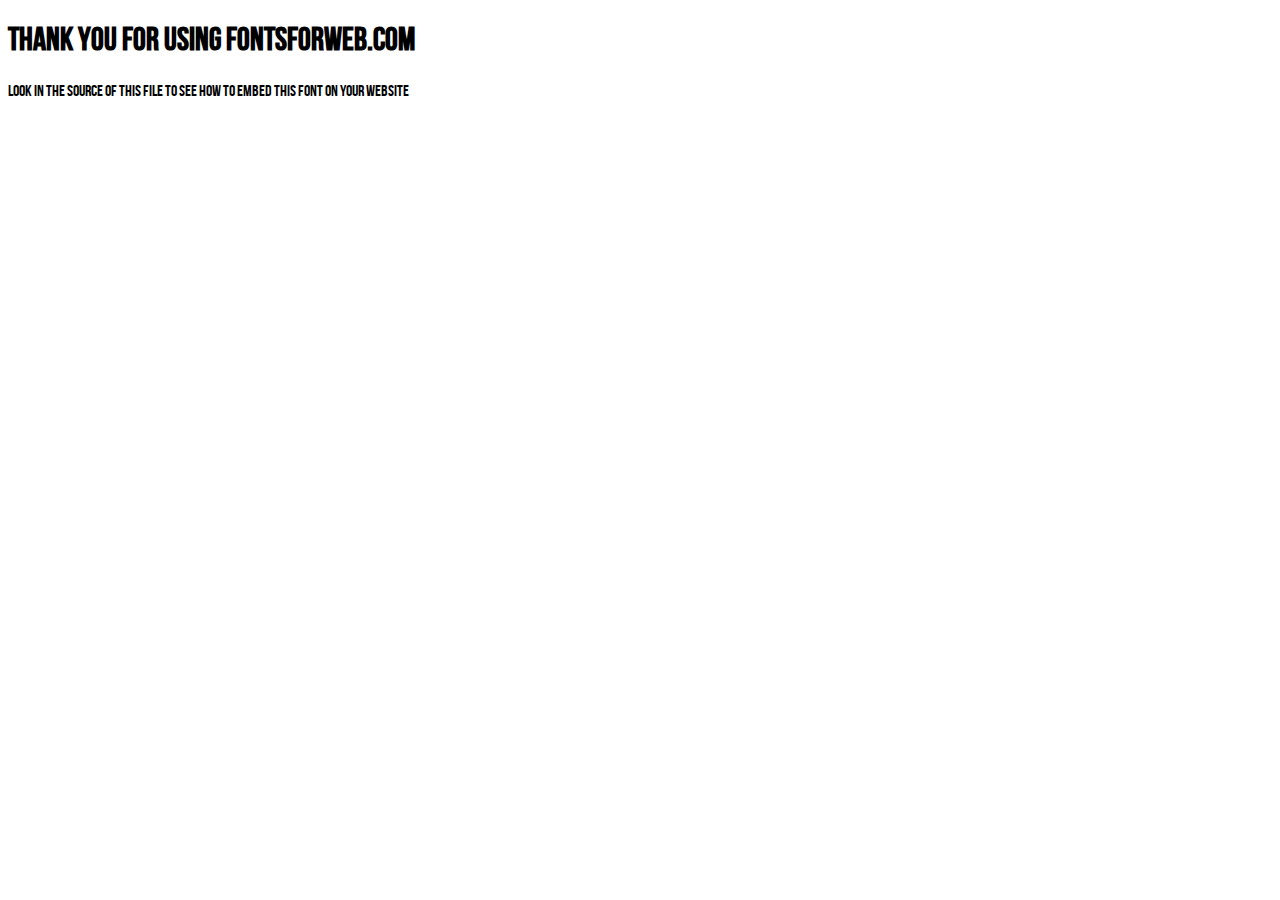
<file: fonts/BebasNeuewebfont/index.html>
<!DOCTYPE html>
<html class="no-js">
    <head>
        <meta charset="utf-8">
        <meta http-equiv="X-UA-Compatible" content="IE=edge">
        <title> web font from FontsForWeb.com</title>
        <meta name="description" content="">
        <meta name="viewport" content="width=device-width, initial-scale=1">
        <link rel="stylesheet" href="font.css">
        <style type="text/css">
		/* when @font-face is defined(it is in font.css) you can add the font to any rule by using font-family */
		h1 {
			font-family: 'BebasNeuewebfont';
		}
		</style>
    </head>
    <body>
    	<h1>Thank you for using FontsForWeb.com</h1>
        <p class="fontsforweb_fontid_1962">Look in the source of this file to see how to embed this font on your website</p>
    </body>
</html>
</file>
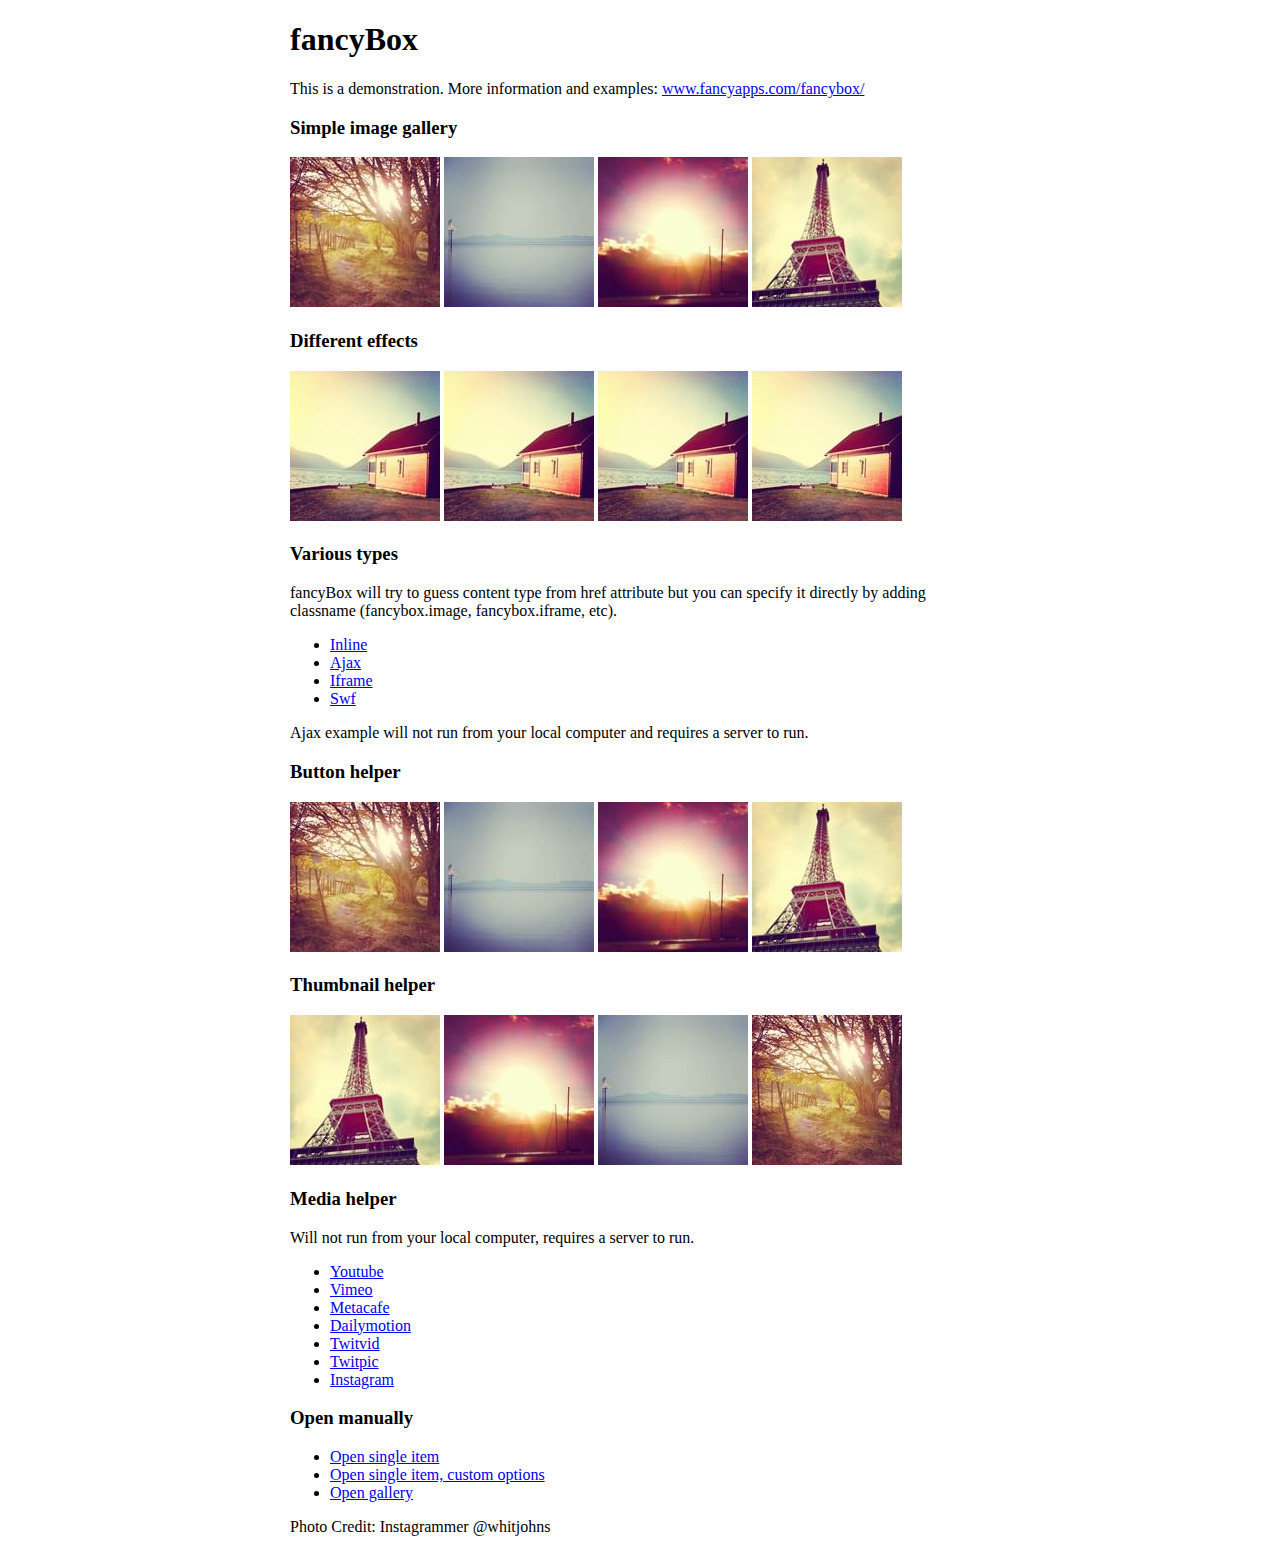
<file: js/fancyBox/demo/index.html>
<!DOCTYPE html>
<html>
<head>
	<title>fancyBox - Fancy jQuery Lightbox Alternative | Demonstration</title>
	<meta http-equiv="Content-Type" content="text/html; charset=UTF-8" />

	<!-- Add jQuery library -->
	<script type="text/javascript" src="../lib/jquery-1.10.1.min.js"></script>

	<!-- Add mousewheel plugin (this is optional) -->
	<script type="text/javascript" src="../lib/jquery.mousewheel-3.0.6.pack.js"></script>

	<!-- Add fancyBox main JS and CSS files -->
	<script type="text/javascript" src="../source/jquery.fancybox.js?v=2.1.5"></script>
	<link rel="stylesheet" type="text/css" href="../source/jquery.fancybox.css?v=2.1.5" media="screen" />

	<!-- Add Button helper (this is optional) -->
	<link rel="stylesheet" type="text/css" href="../source/helpers/jquery.fancybox-buttons.css?v=1.0.5" />
	<script type="text/javascript" src="../source/helpers/jquery.fancybox-buttons.js?v=1.0.5"></script>

	<!-- Add Thumbnail helper (this is optional) -->
	<link rel="stylesheet" type="text/css" href="../source/helpers/jquery.fancybox-thumbs.css?v=1.0.7" />
	<script type="text/javascript" src="../source/helpers/jquery.fancybox-thumbs.js?v=1.0.7"></script>

	<!-- Add Media helper (this is optional) -->
	<script type="text/javascript" src="../source/helpers/jquery.fancybox-media.js?v=1.0.6"></script>

	<script type="text/javascript">
		$(document).ready(function() {
			/*
			 *  Simple image gallery. Uses default settings
			 */

			$('.fancybox').fancybox();

			/*
			 *  Different effects
			 */

			// Change title type, overlay closing speed
			$(".fancybox-effects-a").fancybox({
				helpers: {
					title : {
						type : 'outside'
					},
					overlay : {
						speedOut : 0
					}
				}
			});

			// Disable opening and closing animations, change title type
			$(".fancybox-effects-b").fancybox({
				openEffect  : 'none',
				closeEffect	: 'none',

				helpers : {
					title : {
						type : 'over'
					}
				}
			});

			// Set custom style, close if clicked, change title type and overlay color
			$(".fancybox-effects-c").fancybox({
				wrapCSS    : 'fancybox-custom',
				closeClick : true,

				openEffect : 'none',

				helpers : {
					title : {
						type : 'inside'
					},
					overlay : {
						css : {
							'background' : 'rgba(238,238,238,0.85)'
						}
					}
				}
			});

			// Remove padding, set opening and closing animations, close if clicked and disable overlay
			$(".fancybox-effects-d").fancybox({
				padding: 0,

				openEffect : 'elastic',
				openSpeed  : 150,

				closeEffect : 'elastic',
				closeSpeed  : 150,

				closeClick : true,

				helpers : {
					overlay : null
				}
			});

			/*
			 *  Button helper. Disable animations, hide close button, change title type and content
			 */

			$('.fancybox-buttons').fancybox({
				openEffect  : 'none',
				closeEffect : 'none',

				prevEffect : 'none',
				nextEffect : 'none',

				closeBtn  : false,

				helpers : {
					title : {
						type : 'inside'
					},
					buttons	: {}
				},

				afterLoad : function() {
					this.title = 'Image ' + (this.index + 1) + ' of ' + this.group.length + (this.title ? ' - ' + this.title : '');
				}
			});


			/*
			 *  Thumbnail helper. Disable animations, hide close button, arrows and slide to next gallery item if clicked
			 */

			$('.fancybox-thumbs').fancybox({
				prevEffect : 'none',
				nextEffect : 'none',

				closeBtn  : false,
				arrows    : false,
				nextClick : true,

				helpers : {
					thumbs : {
						width  : 50,
						height : 50
					}
				}
			});

			/*
			 *  Media helper. Group items, disable animations, hide arrows, enable media and button helpers.
			*/
			$('.fancybox-media')
				.attr('rel', 'media-gallery')
				.fancybox({
					openEffect : 'none',
					closeEffect : 'none',
					prevEffect : 'none',
					nextEffect : 'none',

					arrows : false,
					helpers : {
						media : {},
						buttons : {}
					}
				});

			/*
			 *  Open manually
			 */

			$("#fancybox-manual-a").click(function() {
				$.fancybox.open('1_b.jpg');
			});

			$("#fancybox-manual-b").click(function() {
				$.fancybox.open({
					href : 'iframe.html',
					type : 'iframe',
					padding : 5
				});
			});

			$("#fancybox-manual-c").click(function() {
				$.fancybox.open([
					{
						href : '1_b.jpg',
						title : 'My title'
					}, {
						href : '2_b.jpg',
						title : '2nd title'
					}, {
						href : '3_b.jpg'
					}
				], {
					helpers : {
						thumbs : {
							width: 75,
							height: 50
						}
					}
				});
			});


		});
	</script>
	<style type="text/css">
		.fancybox-custom .fancybox-skin {
			box-shadow: 0 0 50px #222;
		}

		body {
			max-width: 700px;
			margin: 0 auto;
		}
	</style>
</head>
<body>
	<h1>fancyBox</h1>

	<p>This is a demonstration. More information and examples: <a href="http://fancyapps.com/fancybox/">www.fancyapps.com/fancybox/</a></p>

	<h3>Simple image gallery</h3>
	<p>
		<a class="fancybox" href="1_b.jpg" data-fancybox-group="gallery" title="Lorem ipsum dolor sit amet"><img src="1_s.jpg" alt="" /></a>

		<a class="fancybox" href="2_b.jpg" data-fancybox-group="gallery" title="Etiam quis mi eu elit temp"><img src="2_s.jpg" alt="" /></a>

		<a class="fancybox" href="3_b.jpg" data-fancybox-group="gallery" title="Cras neque mi, semper leon"><img src="3_s.jpg" alt="" /></a>

		<a class="fancybox" href="4_b.jpg" data-fancybox-group="gallery" title="Sed vel sapien vel sem uno"><img src="4_s.jpg" alt="" /></a>
	</p>

	<h3>Different effects</h3>
	<p>
		<a class="fancybox-effects-a" href="5_b.jpg" title="Lorem ipsum dolor sit amet, consectetur adipiscing elit"><img src="5_s.jpg" alt="" /></a>

		<a class="fancybox-effects-b" href="5_b.jpg" title="Lorem ipsum dolor sit amet, consectetur adipiscing elit"><img src="5_s.jpg" alt="" /></a>

		<a class="fancybox-effects-c" href="5_b.jpg" title="Lorem ipsum dolor sit amet, consectetur adipiscing elit"><img src="5_s.jpg" alt="" /></a>

		<a class="fancybox-effects-d" href="5_b.jpg" title="Lorem ipsum dolor sit amet, consectetur adipiscing elit"><img src="5_s.jpg" alt="" /></a>
	</p>

	<h3>Various types</h3>
	<p>
		fancyBox will try to guess content type from href attribute but you can specify it directly by adding classname (fancybox.image, fancybox.iframe, etc).
	</p>
	<ul>
		<li><a class="fancybox" href="#inline1" title="Lorem ipsum dolor sit amet">Inline</a></li>
		<li><a class="fancybox fancybox.ajax" href="ajax.txt">Ajax</a></li>
		<li><a class="fancybox fancybox.iframe" href="iframe.html">Iframe</a></li>
		<li><a class="fancybox" href="http://www.adobe.com/jp/events/cs3_web_edition_tour/swfs/perform.swf">Swf</a></li>
	</ul>

	<div id="inline1" style="width:400px;display: none;">
		<h3>Etiam quis mi eu elit</h3>
		<p>
			Lorem ipsum dolor sit amet, consectetur adipiscing elit. Etiam quis mi eu elit tempor facilisis id et neque. Nulla sit amet sem sapien. Vestibulum imperdiet porta ante ac ornare. Nulla et lorem eu nibh adipiscing ultricies nec at lacus. Cras laoreet ultricies sem, at blandit mi eleifend aliquam. Nunc enim ipsum, vehicula non pretium varius, cursus ac tortor. Vivamus fringilla congue laoreet. Quisque ultrices sodales orci, quis rhoncus justo auctor in. Phasellus dui eros, bibendum eu feugiat ornare, faucibus eu mi. Nunc aliquet tempus sem, id aliquam diam varius ac. Maecenas nisl nunc, molestie vitae eleifend vel, iaculis sed magna. Aenean tempus lacus vitae orci posuere porttitor eget non felis. Donec lectus elit, aliquam nec eleifend sit amet, vestibulum sed nunc.
		</p>
	</div>

	<p>
		Ajax example will not run from your local computer and requires a server to run.
	</p>

	<h3>Button helper</h3>
	<p>
		<a class="fancybox-buttons" data-fancybox-group="button" href="1_b.jpg"><img src="1_s.jpg" alt="" /></a>

		<a class="fancybox-buttons" data-fancybox-group="button" href="2_b.jpg"><img src="2_s.jpg" alt="" /></a>

		<a class="fancybox-buttons" data-fancybox-group="button" href="3_b.jpg"><img src="3_s.jpg" alt="" /></a>

		<a class="fancybox-buttons" data-fancybox-group="button" href="4_b.jpg"><img src="4_s.jpg" alt="" /></a>
	</p>

	<h3>Thumbnail helper</h3>
	<p>
		<a class="fancybox-thumbs" data-fancybox-group="thumb" href="4_b.jpg"><img src="4_s.jpg" alt="" /></a>

		<a class="fancybox-thumbs" data-fancybox-group="thumb" href="3_b.jpg"><img src="3_s.jpg" alt="" /></a>

		<a class="fancybox-thumbs" data-fancybox-group="thumb" href="2_b.jpg"><img src="2_s.jpg" alt="" /></a>

		<a class="fancybox-thumbs" data-fancybox-group="thumb" href="1_b.jpg"><img src="1_s.jpg" alt="" /></a>
	</p>

	<h3>Media helper</h3>
	<p>
		Will not run from your local computer, requires a server to run.
	</p>

	<ul>
		<li><a class="fancybox-media" href="http://www.youtube.com/watch?v=opj24KnzrWo">Youtube</a></li>
		<li><a class="fancybox-media" href="http://vimeo.com/47480346">Vimeo</a></li>
		<li><a class="fancybox-media" href="http://www.metacafe.com/watch/7635964/">Metacafe</a></li>
		<li><a class="fancybox-media" href="http://www.dailymotion.com/video/xoeylt_electric-guest-this-head-i-hold_music">Dailymotion</a></li>
		<li><a class="fancybox-media" href="http://twitvid.com/QY7MD">Twitvid</a></li>
		<li><a class="fancybox-media" href="http://twitpic.com/7p93st">Twitpic</a></li>
		<li><a class="fancybox-media" href="http://instagr.am/p/IejkuUGxQn">Instagram</a></li>
	</ul>

	<h3>Open manually</h3>
	<ul>
		<li><a id="fancybox-manual-a" href="javascript:;">Open single item</a></li>
		<li><a id="fancybox-manual-b" href="javascript:;">Open single item, custom options</a></li>
		<li><a id="fancybox-manual-c" href="javascript:;">Open gallery</a></li>
	</ul>

	<p>
		Photo Credit: Instagrammer @whitjohns
	</p>
</body>
</html>
</file>
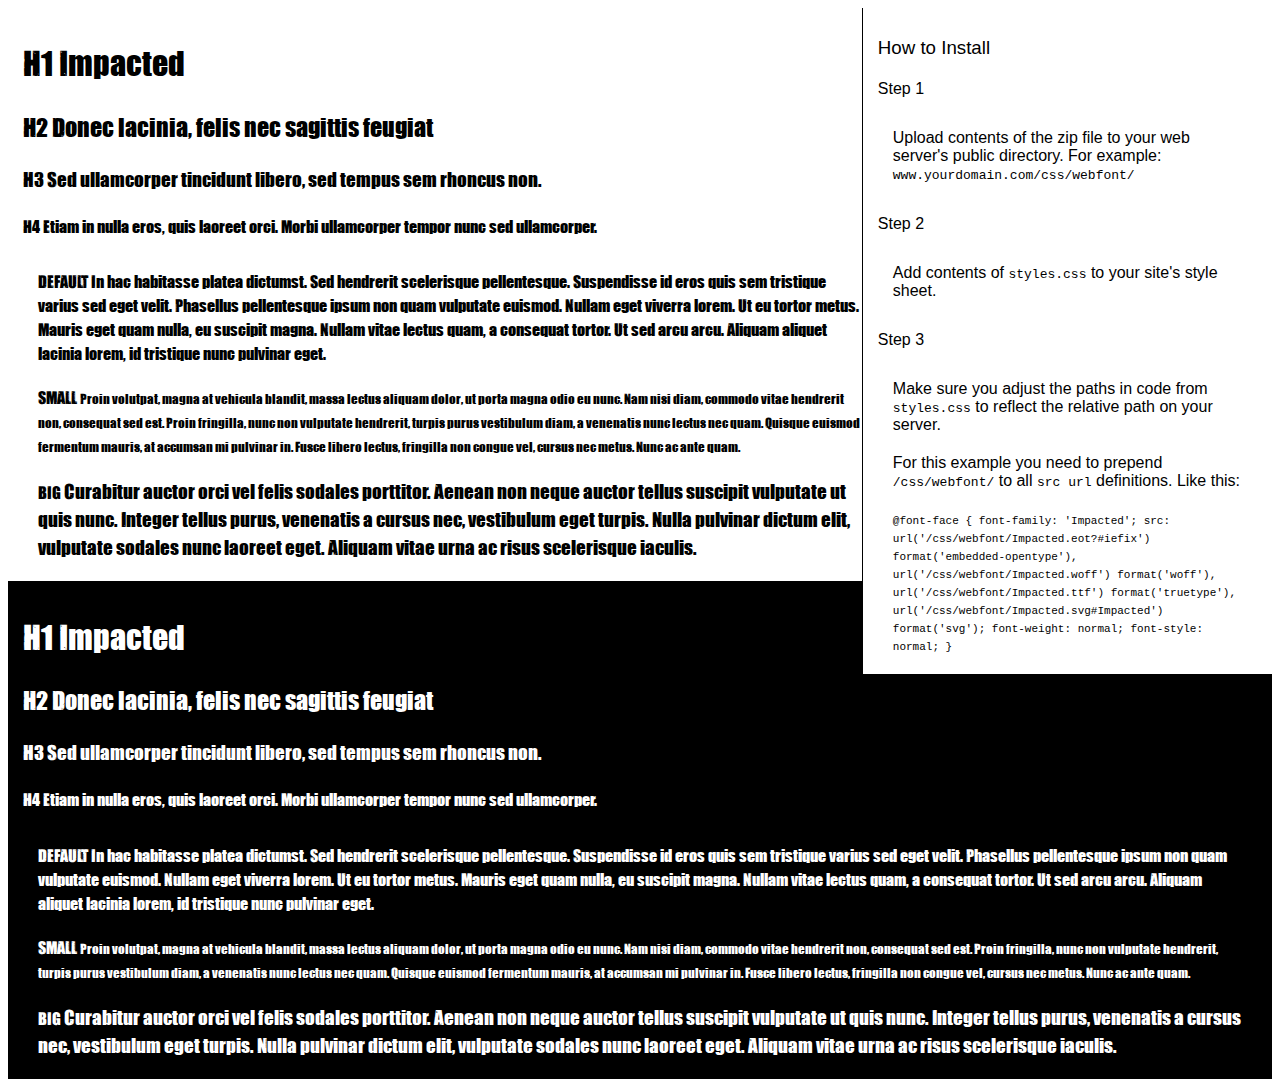
<file: fonts/impacted/preview.html>
<!DOCTYPE html>
<html>
<head>
<title>
Impacted
 - Web font preview
</title>
<style type='text/css'>

@font-face {
  font-family: 'Impacted';
  src: url('Impacted.eot?#iefix') format('embedded-opentype'),  url('Impacted.woff') format('woff'), url('Impacted.ttf')  format('truetype'), url('Impacted.svg#Impacted') format('svg');
  font-weight: normal;
  font-style: normal;
}

body { font-family: 'Impacted' !important; }
h1, h2, h3, h4 { font-weight: normal; }
.reg { color:black; background:white; }
.inverse { color:white; background:black; }
div { padding: 10px 15px; }
.right { background:white; width:30%; float: right; font-family: sans-serif; border: 1px solid black; border-width: 0 0 1px 1px;}
</style>
</head>
<body>
<div class='right'>
<h3>How to Install</h3>
<h4>Step 1</h4>
<div>
Upload contents of the zip file to your web server's public directory. For example:
<code>www.yourdomain.com/css/webfont/</code>
</div>
<h4>Step 2</h4>
<div>
Add contents of
<code>styles.css</code>
to your site's style sheet.
</div>
<h4>Step 3</h4>
<div>
Make sure you adjust the paths in code from
<code>styles.css</code>
to reflect the relative path on your server.
</div>
<div>
For this example you need to prepend
<code>/css/webfont/</code>
to all
<code>src url</code>
definitions. Like this:
</div>
<div>
<code style='font-size:11px;'>@font-face {
  font-family: 'Impacted';
  src: url('/css/webfont/Impacted.eot?#iefix') format('embedded-opentype'),  url('/css/webfont/Impacted.woff') format('woff'), url('/css/webfont/Impacted.ttf')  format('truetype'), url('/css/webfont/Impacted.svg#Impacted') format('svg');
  font-weight: normal;
  font-style: normal;
}</code>
</div>
</div>
<div class='reg'>
<h1>
H1
Impacted
</h1>
<h2>
H2
Donec lacinia, felis nec sagittis feugiat
</h2>
<h3>
H3
Sed ullamcorper tincidunt libero, sed tempus sem rhoncus non.
</h3>
<h4>
H4
Etiam in nulla eros, quis laoreet orci. Morbi ullamcorper tempor nunc sed ullamcorper.
</h4>
<div>
DEFAULT
In hac habitasse platea dictumst. Sed hendrerit scelerisque pellentesque. Suspendisse id eros quis sem tristique varius sed eget velit. Phasellus pellentesque ipsum non quam vulputate euismod. Nullam eget viverra lorem. Ut eu tortor metus. Mauris eget quam nulla, eu suscipit magna. Nullam vitae lectus quam, a consequat tortor. Ut sed arcu arcu. Aliquam aliquet lacinia lorem, id tristique nunc pulvinar eget.
</div>
<div>
SMALL
<small>
Proin volutpat, magna at vehicula blandit, massa lectus aliquam dolor, ut porta magna odio eu nunc. Nam nisi diam, commodo vitae hendrerit non, consequat sed est. Proin fringilla, nunc non vulputate hendrerit, turpis purus vestibulum diam, a venenatis nunc lectus nec quam. Quisque euismod fermentum mauris, at accumsan mi pulvinar in. Fusce libero lectus, fringilla non congue vel, cursus nec metus. Nunc ac ante quam.
</small>
</div>
<div>
BIG
<big>
Curabitur auctor orci vel felis sodales porttitor. Aenean non neque auctor tellus suscipit vulputate ut quis nunc. Integer tellus purus, venenatis a cursus nec, vestibulum eget turpis. Nulla pulvinar dictum elit, vulputate sodales nunc laoreet eget. Aliquam vitae urna ac risus scelerisque iaculis.
</big>
</div>

</div>
<div class='inverse'>
<h1>
H1
Impacted
</h1>
<h2>
H2
Donec lacinia, felis nec sagittis feugiat
</h2>
<h3>
H3
Sed ullamcorper tincidunt libero, sed tempus sem rhoncus non.
</h3>
<h4>
H4
Etiam in nulla eros, quis laoreet orci. Morbi ullamcorper tempor nunc sed ullamcorper.
</h4>
<div>
DEFAULT
In hac habitasse platea dictumst. Sed hendrerit scelerisque pellentesque. Suspendisse id eros quis sem tristique varius sed eget velit. Phasellus pellentesque ipsum non quam vulputate euismod. Nullam eget viverra lorem. Ut eu tortor metus. Mauris eget quam nulla, eu suscipit magna. Nullam vitae lectus quam, a consequat tortor. Ut sed arcu arcu. Aliquam aliquet lacinia lorem, id tristique nunc pulvinar eget.
</div>
<div>
SMALL
<small>
Proin volutpat, magna at vehicula blandit, massa lectus aliquam dolor, ut porta magna odio eu nunc. Nam nisi diam, commodo vitae hendrerit non, consequat sed est. Proin fringilla, nunc non vulputate hendrerit, turpis purus vestibulum diam, a venenatis nunc lectus nec quam. Quisque euismod fermentum mauris, at accumsan mi pulvinar in. Fusce libero lectus, fringilla non congue vel, cursus nec metus. Nunc ac ante quam.
</small>
</div>
<div>
BIG
<big>
Curabitur auctor orci vel felis sodales porttitor. Aenean non neque auctor tellus suscipit vulputate ut quis nunc. Integer tellus purus, venenatis a cursus nec, vestibulum eget turpis. Nulla pulvinar dictum elit, vulputate sodales nunc laoreet eget. Aliquam vitae urna ac risus scelerisque iaculis.
</big>
</div>

</div>
</body>
</html>
</file>
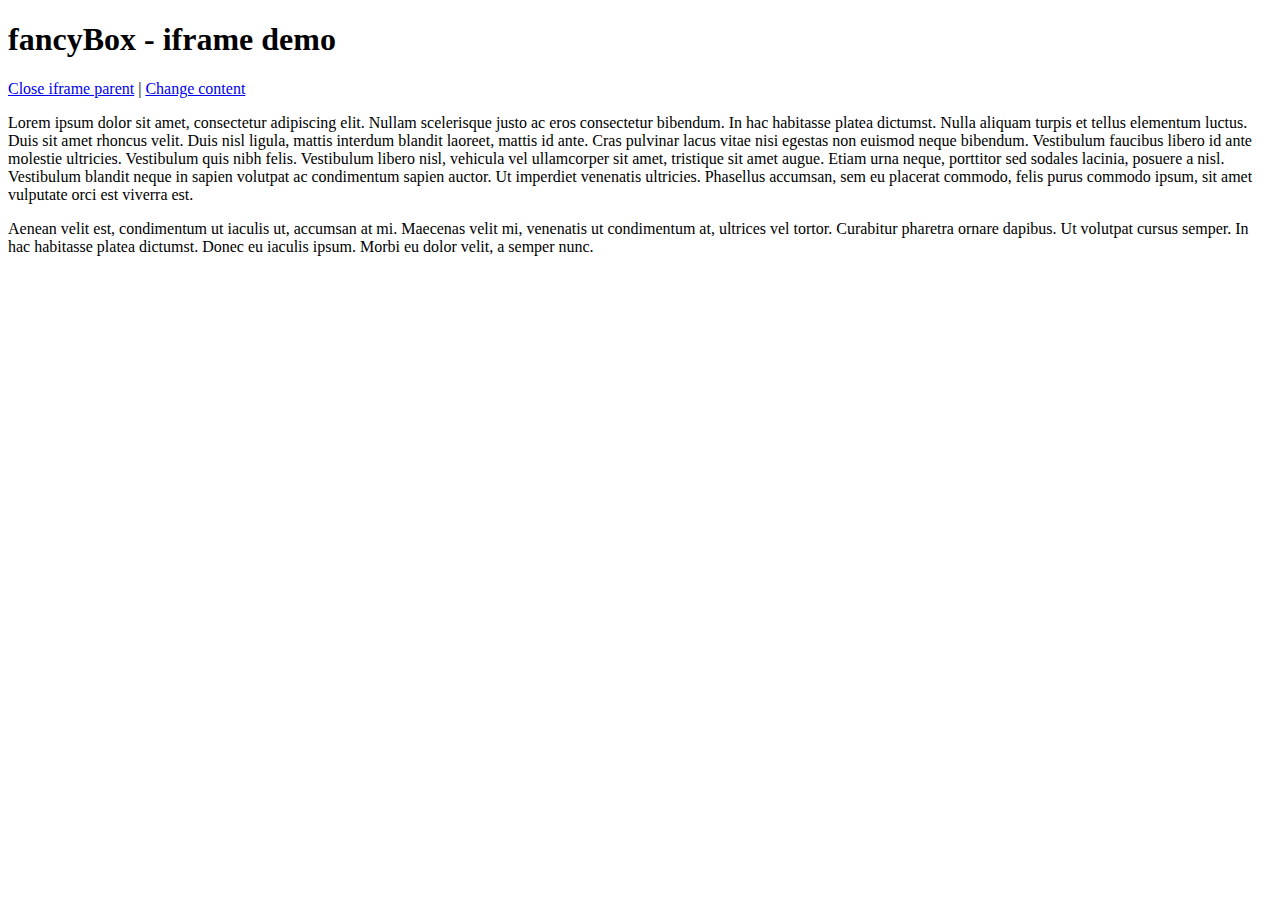
<file: js/fancyBox/demo/iframe.html>
<!DOCTYPE html>
<html>
<head>
	<title>fancyBox - iframe demo</title>
	<meta http-equiv="Content-Type" content="text/html; charset=UTF-8" />
</head>
<body>
	<h1>fancyBox - iframe demo</h1>

	<p>
		<a href="javascript:parent.jQuery.fancybox.close();">Close iframe parent</a>

		|

		<a href="javascript:parent.jQuery.fancybox.open({href : '1_b.jpg', title : 'My title'});">Change content</a>
	</p>

	<p>
		Lorem ipsum dolor sit amet, consectetur adipiscing elit. Nullam scelerisque justo ac eros consectetur bibendum. In hac habitasse platea dictumst. Nulla aliquam turpis et tellus elementum luctus. Duis sit amet rhoncus velit. Duis nisl ligula, mattis interdum blandit laoreet, mattis id ante. Cras pulvinar lacus vitae nisi egestas non euismod neque bibendum. Vestibulum faucibus libero id ante molestie ultricies. Vestibulum quis nibh felis. Vestibulum libero nisl, vehicula vel ullamcorper sit amet, tristique sit amet augue. Etiam urna neque, porttitor sed sodales lacinia, posuere a nisl. Vestibulum blandit neque in sapien volutpat ac condimentum sapien auctor. Ut imperdiet venenatis ultricies. Phasellus accumsan, sem eu placerat commodo, felis purus commodo ipsum, sit amet vulputate orci est viverra est.
	</p>

	<p>
		Aenean velit est, condimentum ut iaculis ut, accumsan at mi. Maecenas velit mi, venenatis ut condimentum at, ultrices vel tortor. Curabitur pharetra ornare dapibus. Ut volutpat cursus semper. In hac habitasse platea dictumst. Donec eu iaculis ipsum. Morbi eu dolor velit, a semper nunc.
	</p>
</body>
</html>
</file>
<file: fonts/BebasNeuewebfont/font.css>
@font-face {
	font-family: 'BebasNeuewebfont';
	src: url('./BebasNeuewebfont.eot');
	src: local('BebasNeuewebfont'), url('./BebasNeuewebfont.woff') format('woff'), url('./BebasNeuewebfont.ttf') format('truetype');
}
/* use this class to attach this font to any element i.e. <p class="fontsforweb_fontid_1962">Text with this font applied</p> */
.fontsforweb_fontid_1962 {
	font-family: 'BebasNeuewebfont' !important;
}

/* Font downloaded from FontsForWeb.com */
</file>
